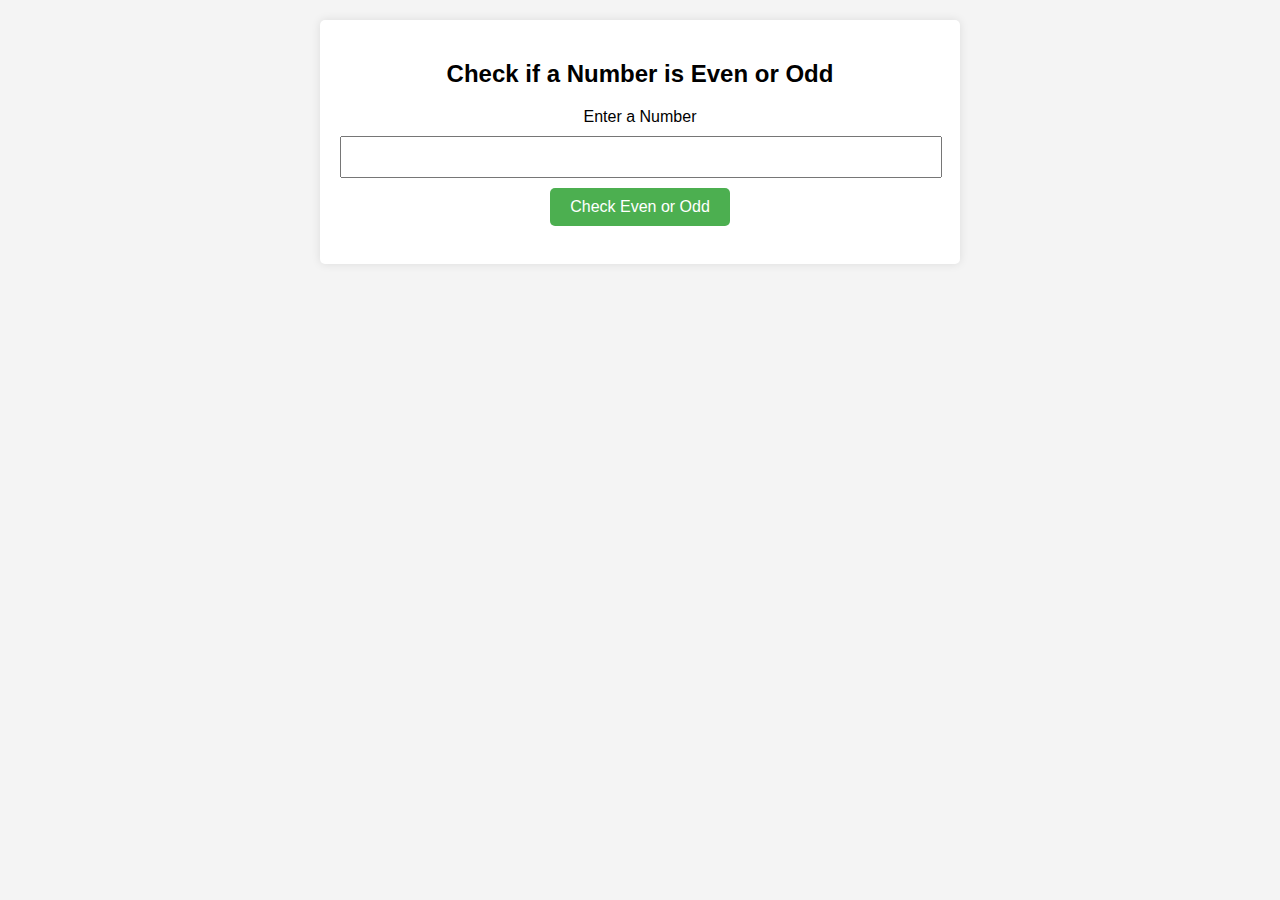
<file: Check number is odd or even Task/index.html>
<!DOCTYPE html>
<html lang="en">
<head>
    <meta charset="UTF-8">
    <meta name="viewport" content="width=device-width, initial-scale=1.0">
    <title>Number odd or even</title>
    <link rel="stylesheet" href="./style.css">
</head>
<body>
    <div class="function-box">
        <h2>Check if a Number is Even or Odd</h2>
        <label for="number">Enter a Number</label>
        <input type="number" id="number"/>
        <button onClick="checkEvenOdd()">Check Even or Odd</button>
        <p id="evenodd-result"></p>
    </div>
    <script src="index.js"></script>
</body>
</html>
</file>
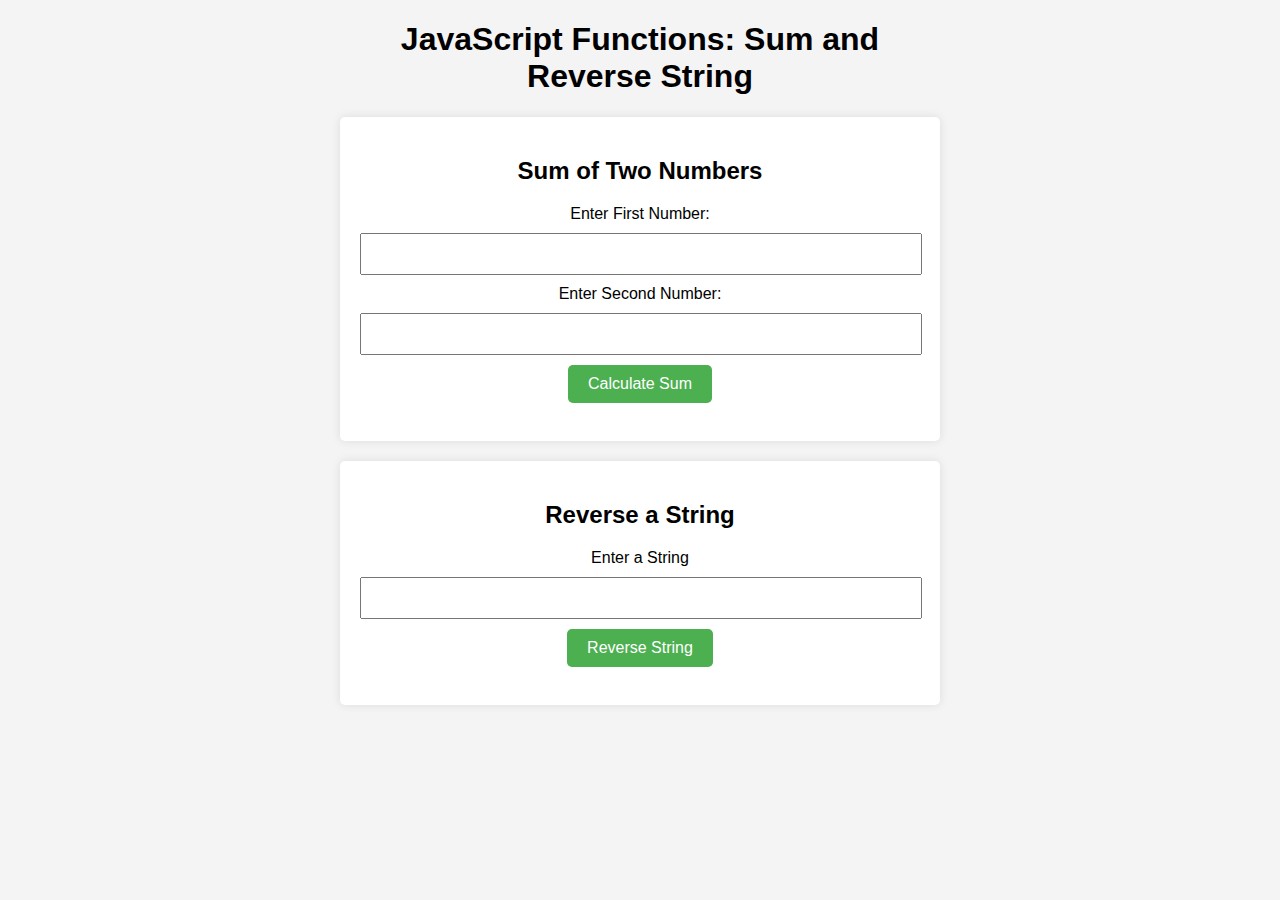
<file: Sum of Numbers and reverse String Task/index.html>
<!DOCTYPE html>
<html lang="en">
<head>
    <meta charset="UTF-8">
    <meta name="viewport" content="width=device-width, initial-scale=1.0">
    <title>Basic Function Creation</title>
    <link rel="stylesheet" href="./style.css">
</head>
<body>
    <div class="container">
        <h1>JavaScript Functions: Sum and Reverse String</h1>

        <!-- Sum of two numbers -->
        <div class="function-box">
            <h2>Sum of Two Numbers</h2>
            <label for="num1">Enter First Number:</label>
            <input type="number" id="num1" />
            <label>Enter Second Number:</label>
            <input type="number" id="num2">
            <button onclick="calculateSum()">Calculate Sum</button>
            <p id="sum-result"></p>
        </div>

        <!-- Reverse a string -->
         <div class="function-box">
            <h2>Reverse a String</h2>
            <label for="inputString">Enter a String</label>
            <input type="text" id="inputString"/>
            <button onClick="reverseString()">Reverse String</button>
            <p id="reverse-result"></p>
         </div>
    </div>

    <script src="./index.js"></script>
</body>
</html>
</file>
<file: Check number is odd or even Task/style.css>
body{
    font-family: Arial, sans-serif;
    background-color: #f4f4f4;
    margin: 0;
    padding: 20px;
    text-align: center;
}
.function-box{
    max-width: 600px;
    margin:0 auto;
    background-color: #fff;
    padding:20px;
    border-radius: 5px;
    box-shadow: 0 0 10px rgba(0,0,0,0.1);
}

input[type="number"]{
    padding: 10px;
    width: calc(100% - 22px);
    margin:10px 0;
    font-size: 16px;
}
button{
    padding: 10px 20px;
    background-color: #4CAF50;
    color:white;
    border: none;
    cursor: pointer;
    font-size: 16px;
    border-radius: 5px;
}
button:hover {
    background-color: #45a049;
}
p {
    font-size: 18px;
    color: #333;
    margin-top: 10px;
}
</file>
<file: Sum of Numbers and reverse String Task/style.css>
body{
    font-family:Arial, sans-serif;
    background-color:#f4f4f4;
    margin: 0;
    text-align: center;
}
.container{
    max-width:600px;
    margin:0 auto;
}
.function-box{
    background-color: #fff;
    padding: 20px;
    margin: 20px 0;
    border-radius: 5px;
    box-shadow:0 0 10px rgba(0,0,0,0.1);
}
input[type="number"],input[type="text"]{
    padding: 10px;
    width: calc(100% - 22px);
    margin: 10px 0;
    font-size: 16px;
}
button{
    padding: 10px 20px;
    background-color: #4CAF50;
    color: white;
    border: none;
    cursor: pointer;
    font-size: 16px;
    border-radius: 5px;
}
button:hover {
    background-color: #45a049;
}
p{
    font-size: 18px;
    color:#333;
    margin-top: 10px;
}
</file>
